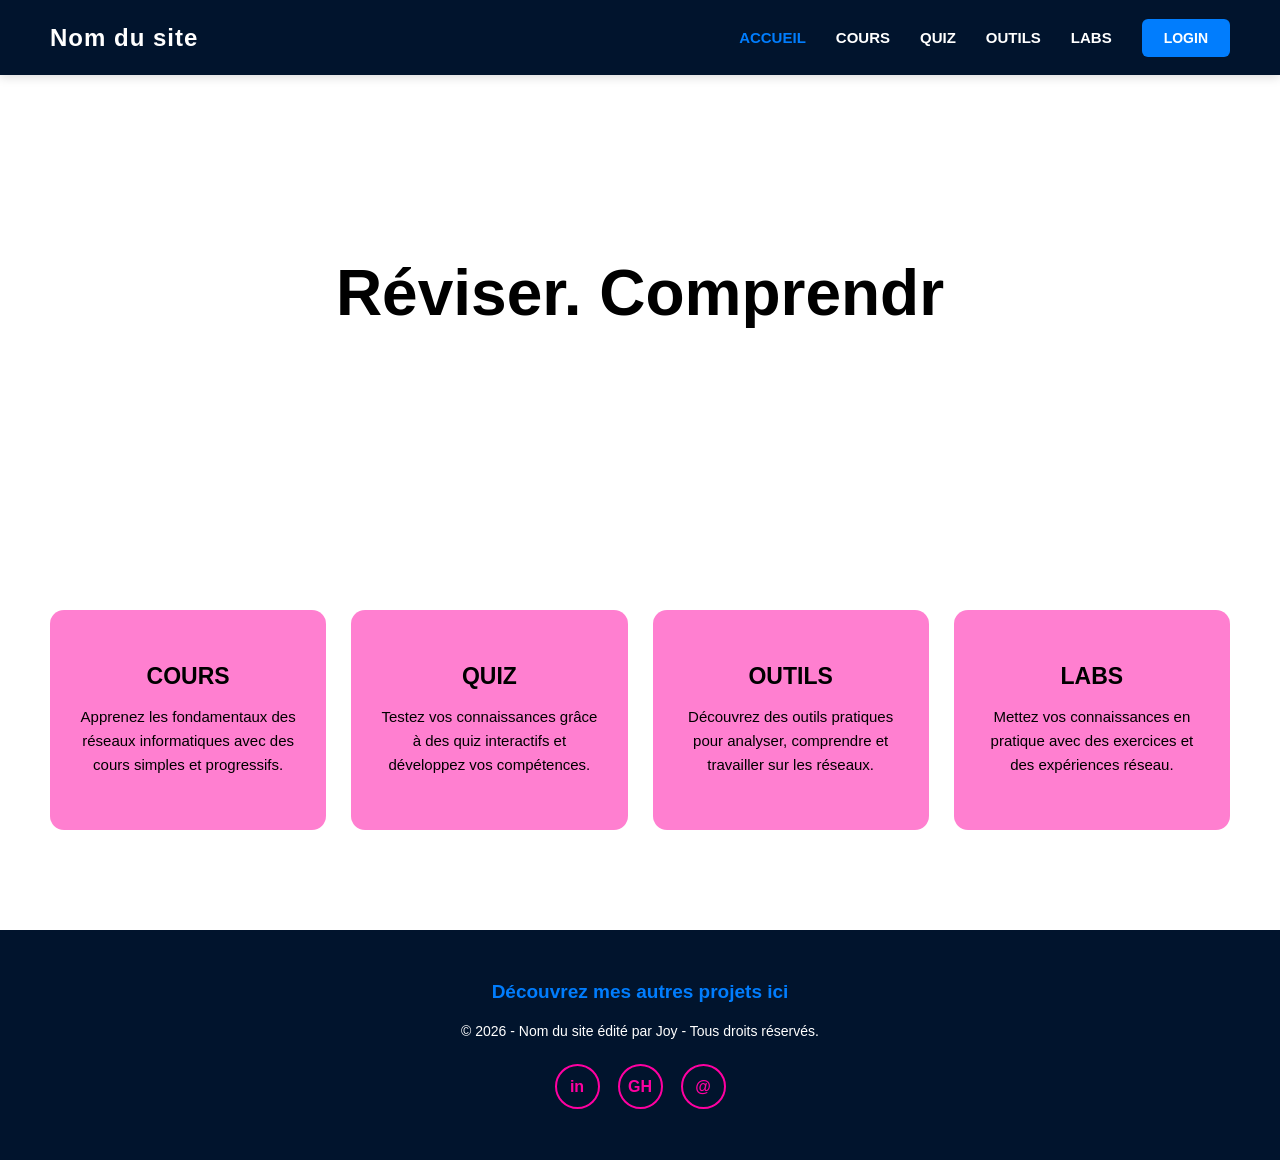
<file: index.html>
<!DOCTYPE html> <!-- Définit le document comme étant un document HTML5. -->
<html lang="fr"> <!-- Définit la langue principale du site en français. -->
<head> <!-- Contient les informations techniques de la page. -->
    <meta charset="UTF-8"> <!-- Permet d'utiliser les caractères accentués et spéciaux. -->
    <meta name="viewport" content="width=device-width, initial-scale=1.0"> <!-- Rend le site adapté aux écrans mobiles. -->
    <meta name="description" content="Réviser, comprendre et maîtriser les réseaux informatiques."> <!-- Décrit le contenu du site pour les moteurs de recherche. -->
    <title>Nom du site - Accueil</title> <!-- Définit le titre affiché dans l'onglet du navigateur. -->
    <link rel="stylesheet" href="style.css"> <!-- Charge la feuille de style CSS commune à toutes les pages. -->
</head> <!-- Ferme la section head. -->
<body> <!-- Contient tout le contenu visible de la page. -->

    <header class="navbar"> <!-- Crée la barre de navigation fixe du site. -->
        <a href="index.html" class="logo">Nom du site</a> <!-- Affiche le logo et permet de revenir à l'accueil. -->
        <nav class="nav-links" aria-label="Navigation principale"> <!-- Contient les liens principaux du site. -->
            <a href="index.html" class="nav-link active">ACCUEIL</a> <!-- Crée le lien vers la page d'accueil et le rend actif. -->
            <a href="cours.html" class="nav-link">COURS</a> <!-- Crée le lien vers la page des cours. -->
            <a href="quiz.html" class="nav-link">QUIZ</a> <!-- Crée le lien vers la page des quiz. -->
            <a href="outils.html" class="nav-link">OUTILS</a> <!-- Crée le lien vers la page des outils. -->
            <a href="labs.html" class="nav-link">LABS</a> <!-- Crée le lien vers la page des labs. -->
            <a href="#" class="login-button">LOGIN</a> <!-- Crée le bouton de connexion. -->
        </nav> <!-- Ferme la navigation principale. -->
    </header> <!-- Ferme la barre de navigation. -->

    <main> <!-- Contient le contenu principal de la page. -->

        <section class="hero"> <!-- Crée la section principale de présentation. -->
            <h1 id="typing-title"></h1> <!-- Contient le titre qui sera écrit automatiquement par JavaScript. -->
            <p class="hero-subtitle">Des cours simples, des quiz interactifs et des outils pratiques pour vous aider à progresser en réseau informatique.</p> <!-- Affiche le sous-titre de présentation. -->
        </section> <!-- Ferme la section hero. -->

        <section class="cards-section"> <!-- Crée la section contenant les quatre cartes. -->
            <div class="cards-container"> <!-- Regroupe les quatre cartes dans un conteneur. -->

                <a href="cours.html" class="feature-card"> <!-- Rend la carte Cours entièrement cliquable. -->
                    <h2>COURS</h2> <!-- Affiche le titre de la carte Cours. -->
                    <p>Apprenez les fondamentaux des réseaux informatiques avec des cours simples et progressifs.</p> <!-- Décrit brièvement la page Cours. -->
                </a> <!-- Ferme la carte Cours. -->

                <a href="quiz.html" class="feature-card"> <!-- Rend la carte Quiz entièrement cliquable. -->
                    <h2>QUIZ</h2> <!-- Affiche le titre de la carte Quiz. -->
                    <p>Testez vos connaissances grâce à des quiz interactifs et développez vos compétences.</p> <!-- Décrit brièvement la page Quiz. -->
                </a> <!-- Ferme la carte Quiz. -->

                <a href="outils.html" class="feature-card"> <!-- Rend la carte Outils entièrement cliquable. -->
                    <h2>OUTILS</h2> <!-- Affiche le titre de la carte Outils. -->
                    <p>Découvrez des outils pratiques pour analyser, comprendre et travailler sur les réseaux.</p> <!-- Décrit brièvement la page Outils. -->
                </a> <!-- Ferme la carte Outils. -->

                <a href="labs.html" class="feature-card"> <!-- Rend la carte Labs entièrement cliquable. -->
                    <h2>LABS</h2> <!-- Affiche le titre de la carte Labs. -->
                    <p>Mettez vos connaissances en pratique avec des exercices et des expériences réseau.</p> <!-- Décrit brièvement la page Labs. -->
                </a> <!-- Ferme la carte Labs. -->

            </div> <!-- Ferme le conteneur des cartes. -->
        </section> <!-- Ferme la section des cartes. -->

    </main> <!-- Ferme le contenu principal. -->

    <footer class="footer"> <!-- Crée le pied de page du site. -->
        <a href="portfolio.html" class="portfolio-link">Découvrez mes autres projets ici</a> <!-- Crée le lien vers le portfolio. -->
        <p>&copy; 2026 - Nom du site édité par Joy - Tous droits réservés.</p> <!-- Affiche le copyright du site. -->

        <div class="social-links"> <!-- Regroupe les trois liens vers les réseaux sociaux. -->
            <a href="https://www.linkedin.com/" target="_blank" rel="noopener noreferrer" aria-label="LinkedIn">in</a> <!-- Crée le lien vers LinkedIn dans un nouvel onglet. -->
            <a href="https://github.com/" target="_blank" rel="noopener noreferrer" aria-label="GitHub">GH</a> <!-- Crée le lien vers GitHub dans un nouvel onglet. -->
            <a href="mailto:votre-adresse@gmail.com" aria-label="Gmail">@</a> <!-- Crée un lien permettant d'ouvrir la messagerie Gmail. -->
        </div> <!-- Ferme le groupe des liens sociaux. -->
    </footer> <!-- Ferme le pied de page. -->

    <script src="script.js"></script> <!-- Charge le fichier JavaScript du site. -->
</body> <!-- Ferme le corps de la page. -->
</html> <!-- Ferme le document HTML. -->
</file>
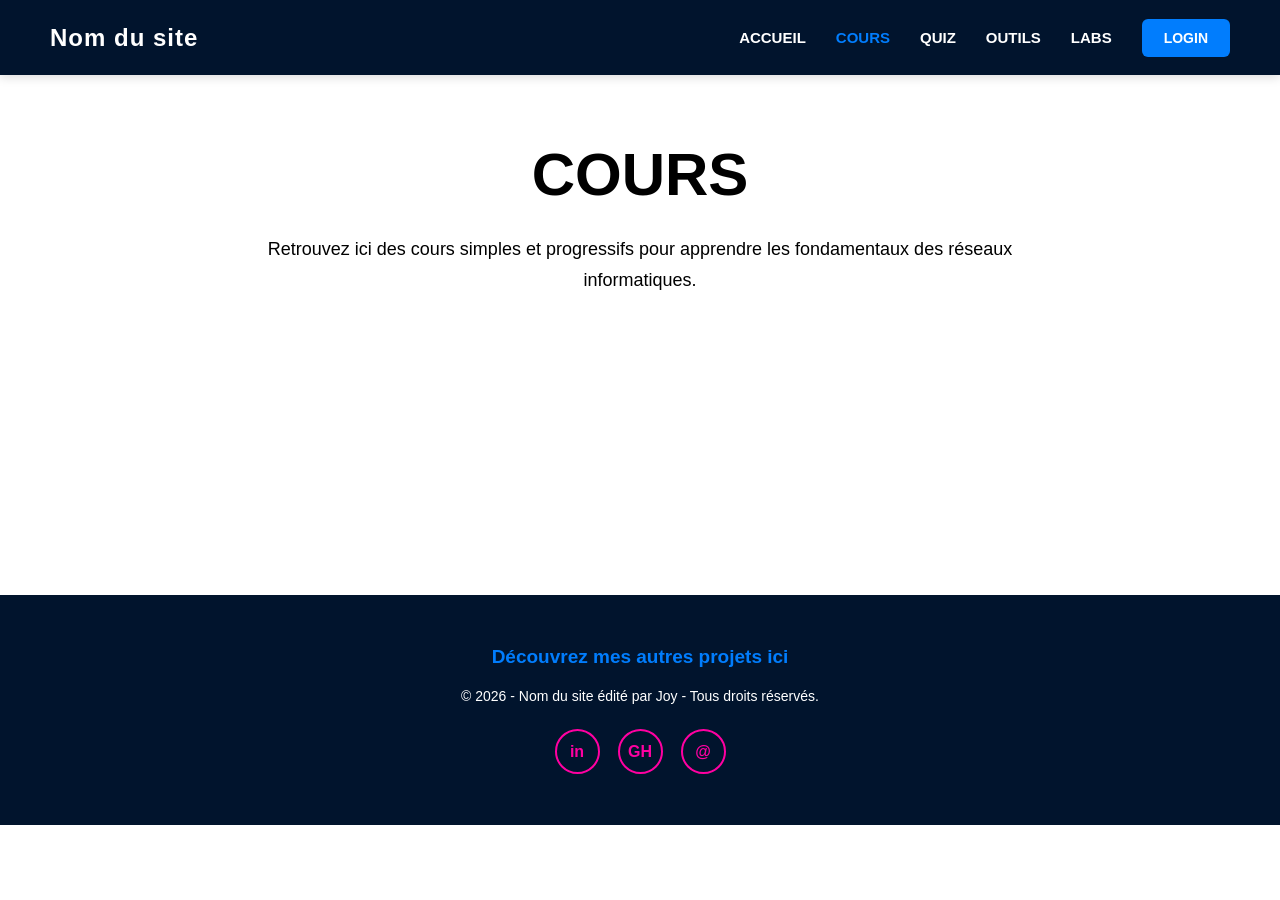
<file: cours.html>
<!DOCTYPE html> <!-- Définit le document comme étant un document HTML5. -->
<html lang="fr"> <!-- Définit le français comme langue du document. -->
<head> <!-- Contient les informations techniques de la page. -->
    <meta charset="UTF-8"> <!-- Permet l'utilisation des caractères accentués. -->
    <meta name="viewport" content="width=device-width, initial-scale=1.0"> <!-- Rend la page responsive. -->
    <title>Nom du site - Cours</title> <!-- Définit le titre de l'onglet. -->
    <link rel="stylesheet" href="style.css"> <!-- Charge les styles communs du site. -->
</head> <!-- Ferme la section head. -->
<body> <!-- Commence le contenu visible. -->

    <header class="navbar"> <!-- Crée la navigation fixe. -->
        <a href="index.html" class="logo">Nom du site</a> <!-- Affiche le nom du site. -->
        <nav class="nav-links" aria-label="Navigation principale"> <!-- Contient les liens de navigation. -->
            <a href="index.html" class="nav-link">ACCUEIL</a> <!-- Lien vers l'accueil. -->
            <a href="cours.html" class="nav-link active">COURS</a> <!-- Lien vers les cours et page active. -->
            <a href="quiz.html" class="nav-link">QUIZ</a> <!-- Lien vers les quiz. -->
            <a href="outils.html" class="nav-link">OUTILS</a> <!-- Lien vers les outils. -->
            <a href="labs.html" class="nav-link">LABS</a> <!-- Lien vers les labs. -->
            <a href="#" class="login-button">LOGIN</a> <!-- Bouton de connexion. -->
        </nav> <!-- Ferme la navigation. -->
    </header> <!-- Ferme la navigation fixe. -->

    <main class="page-content"> <!-- Crée le contenu principal de la page Cours. -->
        <h1>COURS</h1> <!-- Affiche le titre de la page. -->
        <p>Retrouvez ici des cours simples et progressifs pour apprendre les fondamentaux des réseaux informatiques.</p> <!-- Présente la page des cours. -->
    </main> <!-- Ferme le contenu principal. -->

    <footer class="footer"> <!-- Crée le pied de page. -->
        <a href="portfolio.html" class="portfolio-link">Découvrez mes autres projets ici</a> <!-- Lien vers le portfolio. -->
        <p>&copy; 2026 - Nom du site édité par Joy - Tous droits réservés.</p> <!-- Affiche le copyright. -->
        <div class="social-links"> <!-- Regroupe les réseaux sociaux. -->
            <a href="https://www.linkedin.com/" target="_blank" rel="noopener noreferrer" aria-label="LinkedIn">in</a> <!-- Lien LinkedIn. -->
            <a href="https://github.com/" target="_blank" rel="noopener noreferrer" aria-label="GitHub">GH</a> <!-- Lien GitHub. -->
            <a href="mailto:votre-adresse@gmail.com" aria-label="Gmail">@</a> <!-- Lien Gmail. -->
        </div> <!-- Ferme les réseaux sociaux. -->
    </footer> <!-- Ferme le footer. -->

    <script src="script.js"></script> <!-- Charge le JavaScript commun. -->
</body> <!-- Ferme le body. -->
</html> <!-- Ferme le document. -->
</file>
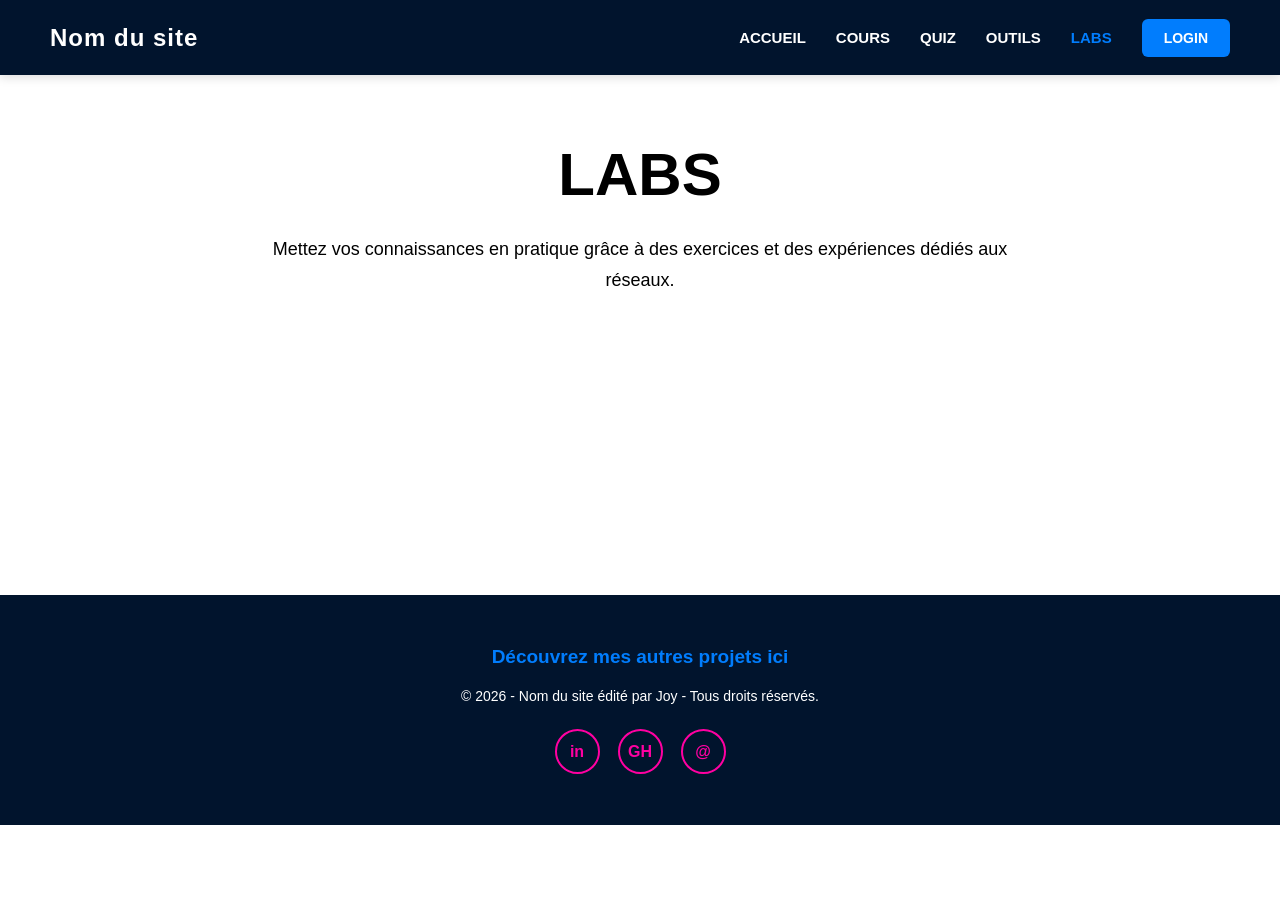
<file: labs.html>
<!DOCTYPE html> <!-- Définit le document comme HTML5. -->
<html lang="fr"> <!-- Définit le français comme langue du document. -->
<head> <!-- Commence les informations techniques. -->
    <meta charset="UTF-8"> <!-- Active l'encodage UTF-8. -->
    <meta name="viewport" content="width=device-width, initial-scale=1.0"> <!-- Rend la page responsive. -->
    <title>Nom du site - Labs</title> <!-- Définit le titre de l'onglet. -->
    <link rel="stylesheet" href="style.css"> <!-- Charge le fichier CSS. -->
</head> <!-- Ferme head. -->
<body> <!-- Commence le contenu visible. -->

    <header class="navbar"> <!-- Crée la navigation fixe. -->
        <a href="index.html" class="logo">Nom du site</a> <!-- Affiche le logo du site. -->
        <nav class="nav-links" aria-label="Navigation principale"> <!-- Contient les liens de navigation. -->
            <a href="index.html" class="nav-link">ACCUEIL</a> <!-- Lien vers l'accueil. -->
            <a href="cours.html" class="nav-link">COURS</a> <!-- Lien vers les cours. -->
            <a href="quiz.html" class="nav-link">QUIZ</a> <!-- Lien vers les quiz. -->
            <a href="outils.html" class="nav-link">OUTILS</a> <!-- Lien vers les outils. -->
            <a href="labs.html" class="nav-link active">LABS</a> <!-- Lien vers les labs et page active. -->
            <a href="#" class="login-button">LOGIN</a> <!-- Bouton de connexion. -->
        </nav> <!-- Ferme la navigation. -->
    </header> <!-- Ferme le header. -->

    <main class="page-content"> <!-- Crée le contenu principal. -->
        <h1>LABS</h1> <!-- Affiche le titre de la page Labs. -->
        <p>Mettez vos connaissances en pratique grâce à des exercices et des expériences dédiés aux réseaux.</p> <!-- Présente la page Labs. -->
    </main> <!-- Ferme le contenu principal. -->

    <footer class="footer"> <!-- Crée le footer. -->
        <a href="portfolio.html" class="portfolio-link">Découvrez mes autres projets ici</a> <!-- Crée le lien vers le portfolio. -->
        <p>&copy; 2026 - Nom du site édité par Joy - Tous droits réservés.</p> <!-- Affiche le copyright. -->
        <div class="social-links"> <!-- Regroupe les réseaux sociaux. -->
            <a href="https://www.linkedin.com/" target="_blank" rel="noopener noreferrer" aria-label="LinkedIn">in</a> <!-- Lien LinkedIn. -->
            <a href="https://github.com/" target="_blank" rel="noopener noreferrer" aria-label="GitHub">GH</a> <!-- Lien GitHub. -->
            <a href="mailto:votre-adresse@gmail.com" aria-label="Gmail">@</a> <!-- Lien Gmail. -->
        </div> <!-- Ferme les réseaux sociaux. -->
    </footer> <!-- Ferme le footer. -->

    <script src="script.js"></script> <!-- Charge le JavaScript. -->
</body> <!-- Ferme body. -->
</html> <!-- Ferme le document HTML. -->
</file>
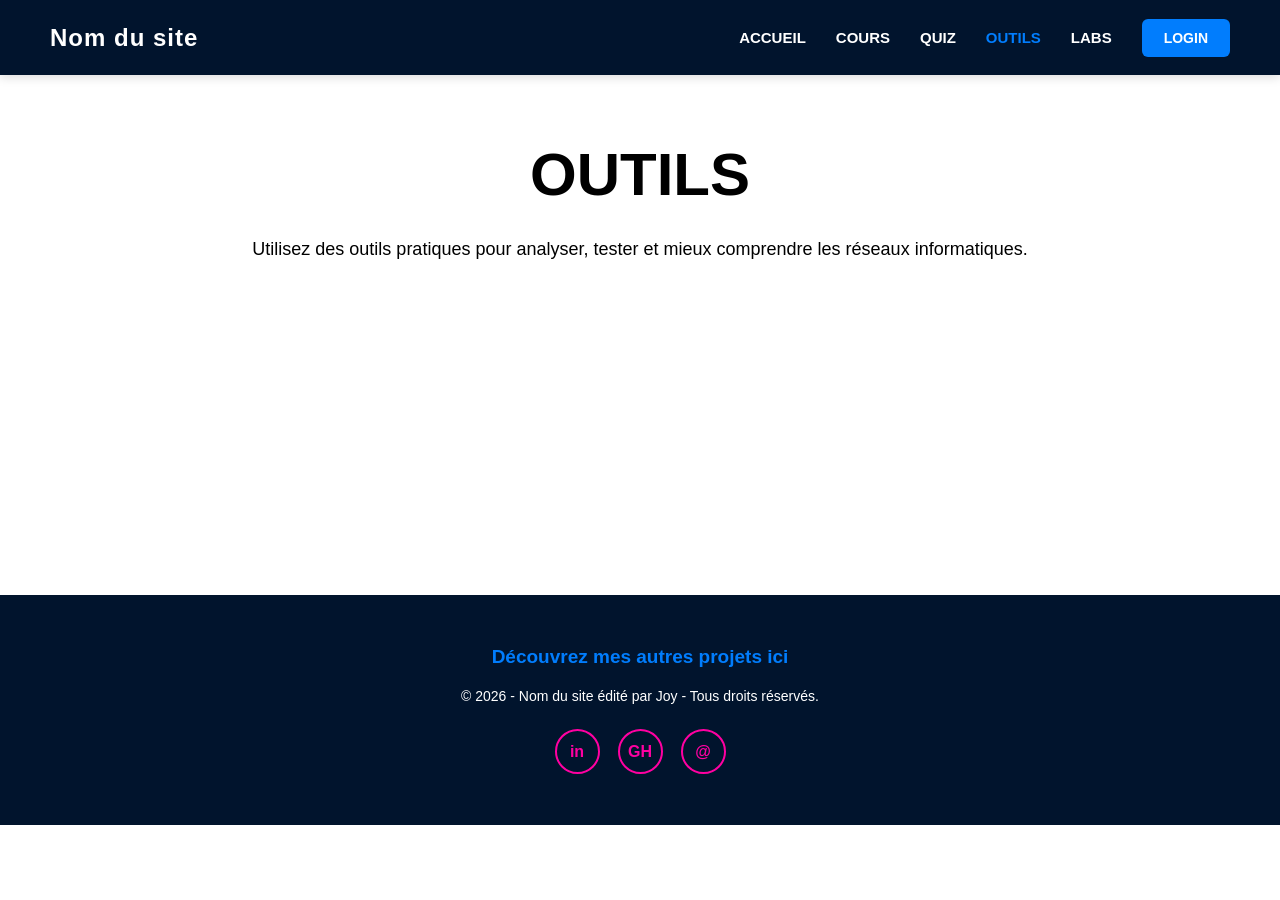
<file: outils.html>
<!DOCTYPE html> <!-- Définit le document comme HTML5. -->
<html lang="fr"> <!-- Définit le français comme langue du document. -->
<head> <!-- Commence les informations techniques. -->
    <meta charset="UTF-8"> <!-- Active l'encodage UTF-8. -->
    <meta name="viewport" content="width=device-width, initial-scale=1.0"> <!-- Rend la page responsive. -->
    <title>Nom du site - Outils</title> <!-- Définit le titre de l'onglet. -->
    <link rel="stylesheet" href="style.css"> <!-- Charge le fichier CSS. -->
</head> <!-- Ferme head. -->
<body> <!-- Commence le contenu visible. -->

    <header class="navbar"> <!-- Crée la navigation fixe. -->
        <a href="index.html" class="logo">Nom du site</a> <!-- Affiche le logo du site. -->
        <nav class="nav-links" aria-label="Navigation principale"> <!-- Contient les liens de navigation. -->
            <a href="index.html" class="nav-link">ACCUEIL</a> <!-- Lien vers l'accueil. -->
            <a href="cours.html" class="nav-link">COURS</a> <!-- Lien vers les cours. -->
            <a href="quiz.html" class="nav-link">QUIZ</a> <!-- Lien vers les quiz. -->
            <a href="outils.html" class="nav-link active">OUTILS</a> <!-- Lien vers les outils et page active. -->
            <a href="labs.html" class="nav-link">LABS</a> <!-- Lien vers les labs. -->
            <a href="#" class="login-button">LOGIN</a> <!-- Bouton de connexion. -->
        </nav> <!-- Ferme la navigation. -->
    </header> <!-- Ferme le header. -->

    <main class="page-content"> <!-- Crée le contenu principal. -->
        <h1>OUTILS</h1> <!-- Affiche le titre de la page Outils. -->
        <p>Utilisez des outils pratiques pour analyser, tester et mieux comprendre les réseaux informatiques.</p> <!-- Présente la page Outils. -->
    </main> <!-- Ferme le contenu principal. -->

    <footer class="footer"> <!-- Crée le footer. -->
        <a href="portfolio.html" class="portfolio-link">Découvrez mes autres projets ici</a> <!-- Crée le lien vers le portfolio. -->
        <p>&copy; 2026 - Nom du site édité par Joy - Tous droits réservés.</p> <!-- Affiche le copyright. -->
        <div class="social-links"> <!-- Regroupe les réseaux sociaux. -->
            <a href="https://www.linkedin.com/" target="_blank" rel="noopener noreferrer" aria-label="LinkedIn">in</a> <!-- Lien LinkedIn. -->
            <a href="https://github.com/" target="_blank" rel="noopener noreferrer" aria-label="GitHub">GH</a> <!-- Lien GitHub. -->
            <a href="mailto:votre-adresse@gmail.com" aria-label="Gmail">@</a> <!-- Lien Gmail. -->
        </div> <!-- Ferme les réseaux sociaux. -->
    </footer> <!-- Ferme le footer. -->

    <script src="script.js"></script> <!-- Charge le JavaScript. -->
</body> <!-- Ferme body. -->
</html> <!-- Ferme le document. -->
</file>
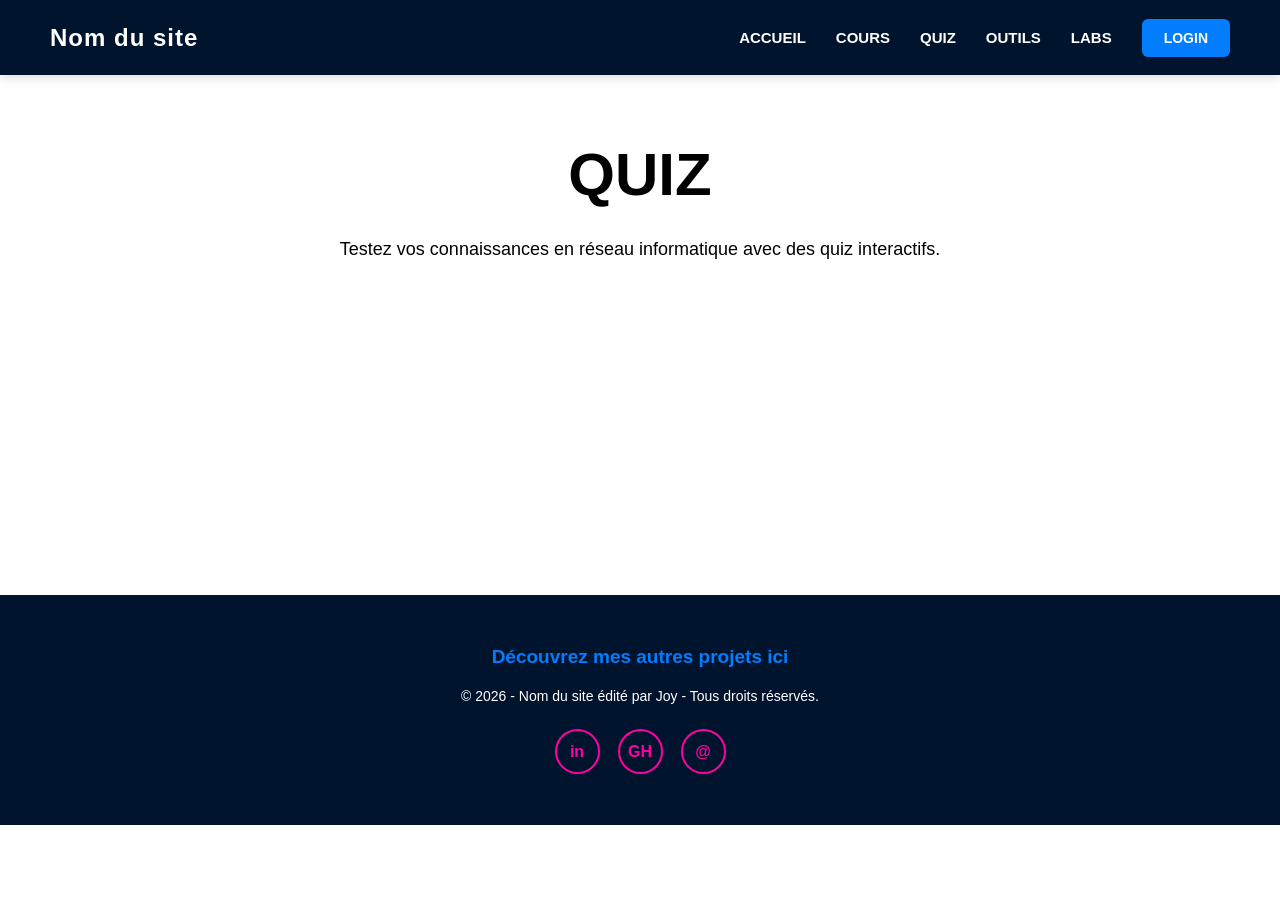
<file: quizz.html>
<!DOCTYPE html> <!-- Définit le document comme HTML5. -->
<html lang="fr"> <!-- Définit le français comme langue du document. -->
<head> <!-- Commence les informations techniques. -->
    <meta charset="UTF-8"> <!-- Active l'encodage UTF-8. -->
    <meta name="viewport" content="width=device-width, initial-scale=1.0"> <!-- Rend la page responsive. -->
    <title>Nom du site - Quiz</title> <!-- Définit le titre de l'onglet. -->
    <link rel="stylesheet" href="style.css"> <!-- Charge le fichier CSS. -->
</head> <!-- Ferme head. -->
<body> <!-- Commence le contenu visible. -->

    <header class="navbar"> <!-- Crée la navigation fixe. -->
        <a href="index.html" class="logo">Nom du site</a> <!-- Affiche le logo du site. -->
        <nav class="nav-links" aria-label="Navigation principale"> <!-- Contient les liens de navigation. -->
            <a href="index.html" class="nav-link">ACCUEIL</a> <!-- Lien vers l'accueil. -->
            <a href="cours.html" class="nav-link">COURS</a> <!-- Lien vers les cours. -->
            <a href="quiz.html" class="nav-link active">QUIZ</a> <!-- Lien vers les quiz et page active. -->
            <a href="outils.html" class="nav-link">OUTILS</a> <!-- Lien vers les outils. -->
            <a href="labs.html" class="nav-link">LABS</a> <!-- Lien vers les labs. -->
            <a href="#" class="login-button">LOGIN</a> <!-- Bouton de connexion. -->
        </nav> <!-- Ferme la navigation. -->
    </header> <!-- Ferme le header. -->

    <main class="page-content"> <!-- Crée le contenu principal. -->
        <h1>QUIZ</h1> <!-- Affiche le titre de la page Quiz. -->
        <p>Testez vos connaissances en réseau informatique avec des quiz interactifs.</p> <!-- Présente la page Quiz. -->
    </main> <!-- Ferme le contenu principal. -->

    <footer class="footer"> <!-- Crée le footer. -->
        <a href="portfolio.html" class="portfolio-link">Découvrez mes autres projets ici</a> <!-- Crée le lien vers le portfolio. -->
        <p>&copy; 2026 - Nom du site édité par Joy - Tous droits réservés.</p> <!-- Affiche le copyright. -->
        <div class="social-links"> <!-- Regroupe les réseaux sociaux. -->
            <a href="https://www.linkedin.com/" target="_blank" rel="noopener noreferrer" aria-label="LinkedIn">in</a> <!-- Lien LinkedIn. -->
            <a href="https://github.com/" target="_blank" rel="noopener noreferrer" aria-label="GitHub">GH</a> <!-- Lien GitHub. -->
            <a href="mailto:votre-adresse@gmail.com" aria-label="Gmail">@</a> <!-- Lien Gmail. -->
        </div> <!-- Ferme les réseaux sociaux. -->
    </footer> <!-- Ferme le footer. -->

    <script src="script.js"></script> <!-- Charge le JavaScript. -->
</body> <!-- Ferme body. -->
</html> <!-- Ferme le document HTML. -->
</file>
<file: style.css>
* { /* Sélectionne tous les éléments de la page. */
    margin: 0; /* Supprime les marges par défaut des éléments. */
    padding: 0; /* Supprime les espacements internes par défaut. */
    box-sizing: border-box; /* Inclut les bordures et espacements dans les dimensions des éléments. */
} /* Ferme la règle universelle. */

html { /* Sélectionne l'élément racine du document. */
    scroll-behavior: smooth; /* Rend les déplacements vers les différentes sections plus fluides. */
} /* Ferme la règle html. */

body { /* Définit les propriétés générales du corps du site. */
    font-family: Arial, Helvetica, sans-serif; /* Définit une police moderne et lisible. */
    background-color: #FFFFFF; /* Définit le fond principal en blanc. */
    color: #000000; /* Définit la couleur générale du texte en noir. */
    min-height: 100vh; /* Permet au contenu de prendre au minimum toute la hauteur de l'écran. */
} /* Ferme la règle body. */

.navbar { /* Définit la barre de navigation. */
    position: fixed; /* Maintient la barre visible même lorsque l'utilisateur fait défiler la page. */
    top: 0; /* Place la barre tout en haut de la fenêtre. */
    left: 0; /* Aligne la barre sur le bord gauche. */
    width: 100%; /* Donne à la barre toute la largeur de l'écran. */
    height: 75px; /* Définit la hauteur de la barre de navigation. */
    background-color: #01142D; /* Définit le fond bleu très foncé demandé. */
    display: flex; /* Utilise Flexbox pour organiser le logo et les liens. */
    align-items: center; /* Centre verticalement les éléments de la barre. */
    justify-content: space-between; /* Place le logo à gauche et les liens à droite. */
    padding: 0 50px; /* Ajoute un espace horizontal à l'intérieur de la barre. */
    z-index: 1000; /* Place la navigation au-dessus des autres éléments. */
    box-shadow: 0 2px 10px rgba(0, 0, 0, 0.15); /* Ajoute une légère ombre sous la navigation. */
} /* Ferme la règle navbar. */

.logo { /* Définit l'apparence du nom du site. */
    color: #FFFFFF; /* Rend le logo blanc. */
    text-decoration: none; /* Supprime le soulignement du lien. */
    font-size: 24px; /* Définit la taille du logo. */
    font-weight: 700; /* Rend le logo épais. */
    letter-spacing: 1px; /* Ajoute légèrement de l'espace entre les lettres. */
} /* Ferme la règle logo. */

.nav-links { /* Définit le conteneur des liens de navigation. */
    display: flex; /* Aligne les liens horizontalement. */
    align-items: center; /* Centre les liens verticalement. */
    gap: 30px; /* Ajoute un espace entre les différents liens. */
} /* Ferme la règle nav-links. */

.nav-link { /* Définit les liens classiques de navigation. */
    color: #FFFFFF; /* Définit les liens en blanc. */
    text-decoration: none; /* Supprime le soulignement des liens. */
    font-size: 15px; /* Définit la taille du texte des liens. */
    font-weight: 600; /* Rend les liens légèrement épais. */
    transition: color 0.25s ease; /* Anime progressivement le changement de couleur. */
} /* Ferme la règle nav-link. */

.nav-link:hover { /* Définit l'apparence d'un lien lorsque la souris passe dessus. */
    color: #017DFD; /* Colore le lien en bleu lorsqu'il est survolé. */
} /* Ferme la règle nav-link:hover. */

.nav-link.active { /* Définit l'apparence de la page actuellement sélectionnée. */
    color: #017DFD; /* Colore le lien actif en bleu. */
} /* Ferme la règle nav-link.active. */

.login-button { /* Définit le bouton Login. */
    background-color: #017DFD; /* Donne au bouton la couleur bleue demandée. */
    color: #FFFFFF; /* Rend le texte du bouton blanc. */
    text-decoration: none; /* Supprime le soulignement du lien. */
    padding: 11px 22px; /* Ajoute de l'espace autour du texte du bouton. */
    border-radius: 6px; /* Arrondit légèrement les coins du bouton. */
    font-size: 14px; /* Définit la taille du texte du bouton. */
    font-weight: 700; /* Rend le texte du bouton épais. */
    transition: transform 0.2s ease, background-color 0.2s ease; /* Anime les changements du bouton. */
} /* Ferme la règle login-button. */

.login-button:hover { /* Définit l'apparence du bouton Login au survol. */
    background-color: #0069D9; /* Assombrit légèrement le bouton au survol. */
    transform: translateY(-2px); /* Déplace légèrement le bouton vers le haut au survol. */
} /* Ferme la règle login-button:hover. */

main { /* Définit le contenu principal de la page. */
    padding-top: 75px; /* Empêche le contenu de passer derrière la barre de navigation fixe. */
} /* Ferme la règle main. */

.hero { /* Définit la section principale d'accueil. */
    min-height: 55vh; /* Donne une hauteur minimale importante à la section. */
    display: flex; /* Utilise Flexbox pour positionner le contenu. */
    flex-direction: column; /* Place le titre et le sous-titre verticalement. */
    justify-content: center; /* Centre le contenu verticalement. */
    align-items: center; /* Centre le contenu horizontalement. */
    text-align: center; /* Centre le texte. */
    padding: 80px 25px 50px; /* Ajoute des espaces autour du contenu. */
} /* Ferme la règle hero. */

.hero h1 { /* Définit le titre principal. */
    color: #000000; /* Définit le titre en noir. */
    font-size: clamp(32px, 5vw, 64px); /* Rend la taille du titre responsive selon la taille de l'écran. */
    font-weight: 800; /* Rend le titre très visible. */
    line-height: 1.15; /* Définit l'espace vertical entre les lignes du titre. */
    min-height: 75px; /* Réserve une hauteur pendant l'animation de frappe. */
} /* Ferme la règle hero h1. */

.hero-subtitle { /* Définit le sous-titre de la page d'accueil. */
    max-width: 800px; /* Limite la largeur du paragraphe. */
    margin-top: 25px; /* Ajoute un espace entre le titre et le sous-titre. */
    color: #FFFFFF; /* Utilise exactement la couleur demandée pour le sous-titre. */
    font-size: 18px; /* Définit la taille du sous-titre. */
    line-height: 1.7; /* Améliore la lisibilité du texte. */
} /* Ferme la règle hero-subtitle. */

.cards-section { /* Définit la section des cartes. */
    padding: 40px 50px 100px; /* Ajoute de l'espace autour des cartes. */
} /* Ferme la règle cards-section. */

.cards-container { /* Définit le conteneur des cartes. */
    max-width: 1200px; /* Limite la largeur maximale des cartes. */
    margin: 0 auto; /* Centre le conteneur horizontalement. */
    display: grid; /* Utilise CSS Grid pour organiser les cartes. */
    grid-template-columns: repeat(4, 1fr); /* Crée quatre colonnes de largeur identique. */
    gap: 25px; /* Ajoute un espace entre les cartes. */
} /* Ferme la règle cards-container. */

.feature-card { /* Définit l'apparence de chaque carte. */
    background-color: rgba(255, 0, 161, 0.5); /* Utilise le rose #FF00A1 avec une transparence de 50 %. */
    color: #000000; /* Définit la couleur du texte des cartes. */
    text-decoration: none; /* Supprime le soulignement des cartes cliquables. */
    padding: 35px 25px; /* Ajoute de l'espace intérieur aux cartes. */
    min-height: 220px; /* Définit une hauteur minimale pour les cartes. */
    border-radius: 14px; /* Arrondit les coins des cartes. */
    display: flex; /* Utilise Flexbox pour organiser le contenu des cartes. */
    flex-direction: column; /* Place le titre au-dessus du texte. */
    justify-content: center; /* Centre verticalement le contenu. */
    text-align: center; /* Centre le contenu textuel. */
    transition: transform 0.25s ease, box-shadow 0.25s ease; /* Anime le déplacement et l'ombre au survol. */
} /* Ferme la règle feature-card. */

.feature-card:hover { /* Définit l'effet au survol d'une carte. */
    transform: translateY(-8px); /* Fait remonter la carte légèrement. */
    box-shadow: 0 15px 30px rgba(0, 0, 0, 0.15); /* Ajoute une ombre lors du survol. */
} /* Ferme la règle feature-card:hover. */

.feature-card h2 { /* Définit les titres des cartes. */
    margin-bottom: 15px; /* Ajoute un espace sous le titre. */
    font-size: 23px; /* Définit la taille du titre de la carte. */
} /* Ferme la règle feature-card h2. */

.feature-card p { /* Définit les paragraphes des cartes. */
    font-size: 15px; /* Définit la taille du texte des cartes. */
    line-height: 1.6; /* Améliore la lisibilité des descriptions. */
} /* Ferme la règle feature-card p. */

.footer { /* Définit le pied de page. */
    background-color: #01142D; /* Utilise le même bleu foncé que la navigation. */
    color: #FFFFFF; /* Définit le texte du footer en blanc. */
    min-height: 230px; /* Définit une hauteur minimale au footer. */
    display: flex; /* Utilise Flexbox pour organiser les éléments. */
    flex-direction: column; /* Place les éléments verticalement. */
    align-items: center; /* Centre les éléments horizontalement. */
    justify-content: center; /* Centre les éléments verticalement. */
    text-align: center; /* Centre les textes. */
    padding: 45px 20px; /* Ajoute de l'espace autour du contenu. */
} /* Ferme la règle footer. */

.portfolio-link { /* Définit le lien vers le portfolio. */
    color: #017DFD; /* Définit le lien en bleu. */
    text-decoration: none; /* Supprime le soulignement par défaut. */
    font-size: 19px; /* Définit la taille du texte du lien. */
    font-weight: 700; /* Rend le lien plus visible. */
    margin-bottom: 20px; /* Ajoute un espace sous le lien. */
} /* Ferme la règle portfolio-link. */

.portfolio-link:hover { /* Définit l'apparence du portfolio au survol. */
    text-decoration: underline; /* Ajoute un soulignement au survol. */
} /* Ferme la règle portfolio-link:hover. */

.footer p { /* Définit le paragraphe du footer. */
    color: #FFFFFF; /* Définit le texte du copyright en blanc. */
    font-size: 14px; /* Définit la taille du copyright. */
} /* Ferme la règle footer p. */

.social-links { /* Définit le conteneur des logos sociaux. */
    display: flex; /* Aligne les trois logos horizontalement. */
    gap: 18px; /* Ajoute un espace entre les logos. */
    margin-top: 25px; /* Ajoute un espace au-dessus des logos. */
} /* Ferme la règle social-links. */

.social-links a { /* Définit l'apparence des logos sociaux. */
    width: 45px; /* Définit la largeur de chaque logo. */
    height: 45px; /* Définit la hauteur de chaque logo. */
    border: 2px solid #FF00A1; /* Ajoute une bordure rose autour de chaque logo. */
    border-radius: 50%; /* Transforme chaque élément en cercle. */
    display: flex; /* Utilise Flexbox pour centrer le contenu. */
    align-items: center; /* Centre le contenu verticalement. */
    justify-content: center; /* Centre le contenu horizontalement. */
    color: #FF00A1; /* Définit la couleur du logo en rose. */
    text-decoration: none; /* Supprime le soulignement des liens. */
    font-weight: 800; /* Rend les symboles plus visibles. */
    transition: all 0.2s ease; /* Anime les changements au survol. */
} /* Ferme la règle social-links a. */

.social-links a:hover { /* Définit l'effet au survol des logos. */
    background-color: #FF00A1; /* Remplit le cercle en rose. */
    color: #01142D; /* Change la couleur du symbole. */
    transform: translateY(-3px); /* Déplace légèrement le logo vers le haut. */
} /* Ferme la règle social-links a:hover. */

.page-content { /* Définit les pages internes du site. */
    min-height: calc(100vh - 305px); /* Permet au footer de rester vers le bas de la page. */
    padding: 140px 30px 100px; /* Ajoute de l'espace sous la navigation et autour du contenu. */
    text-align: center; /* Centre le contenu des pages internes. */
} /* Ferme la règle page-content. */

.page-content h1 { /* Définit les titres des pages internes. */
    font-size: clamp(36px, 5vw, 60px); /* Rend le titre responsive. */
    color: #000000; /* Définit le titre en noir. */
    margin-bottom: 25px; /* Ajoute un espace sous le titre. */
} /* Ferme la règle page-content h1. */

.page-content p { /* Définit les paragraphes des pages internes. */
    max-width: 800px; /* Limite la largeur du texte. */
    margin: 0 auto; /* Centre le paragraphe. */
    font-size: 18px; /* Définit la taille du paragraphe. */
    line-height: 1.7; /* Améliore la lisibilité. */
} /* Ferme la règle page-content p. */

@media (max-width: 900px) { /* Commence les règles adaptées aux écrans moyens. */
    .navbar { /* Modifie la barre de navigation sur les écrans moyens. */
        padding: 0 25px; /* Réduit les marges horizontales. */
    } /* Ferme la règle navbar responsive. */

    .nav-links { /* Modifie le groupe des liens sur les écrans moyens. */
        gap: 15px; /* Réduit l'espace entre les liens. */
    } /* Ferme la règle nav-links responsive. */

    .nav-link { /* Modifie les liens sur les écrans moyens. */
        font-size: 13px; /* Réduit légèrement la taille des liens. */
    } /* Ferme la règle nav-link responsive. */

    .cards-container { /* Modifie la grille des cartes sur les écrans moyens. */
        grid-template-columns: repeat(2, 1fr); /* Passe de quatre à deux colonnes. */
    } /* Ferme la règle cards-container responsive. */
} /* Ferme la media query des écrans moyens. */

@media (max-width: 650px) { /* Commence les règles adaptées aux petits écrans. */
    .navbar { /* Modifie la navigation sur mobile. */
        height: auto; /* Permet à la navigation de s'adapter au contenu. */
        min-height: 75px; /* Maintient une hauteur minimale. */
        flex-direction: column; /* Place le logo et les liens sur plusieurs lignes. */
        justify-content: center; /* Centre les éléments verticalement. */
        gap: 15px; /* Ajoute un espace entre le logo et les liens. */
        padding: 15px; /* Ajoute un espace intérieur. */
    } /* Ferme la règle navbar mobile. */

    .nav-links { /* Modifie les liens de navigation sur mobile. */
        flex-wrap: wrap; /* Permet aux liens de passer à la ligne. */
        justify-content: center; /* Centre les liens. */
    } /* Ferme la règle nav-links mobile. */

    main { /* Modifie le contenu principal sur mobile. */
        padding-top: 125px; /* Réserve davantage d'espace pour la navigation sur plusieurs lignes. */
    } /* Ferme la règle main mobile. */

    .cards-section { /* Modifie la section des cartes sur mobile. */
        padding: 30px 20px 70px; /* Réduit les espaces autour des cartes. */
    } /* Ferme la règle cards-section mobile. */

    .cards-container { /* Modifie la grille sur mobile. */
        grid-template-columns: 1fr; /* Affiche une seule carte par ligne. */
    } /* Ferme la règle cards-container mobile. */

    .feature-card { /* Modifie les cartes sur mobile. */
        min-height: 190px; /* Réduit la hauteur minimale des cartes. */
    } /* Ferme la règle feature-card mobile. */
} /* Ferme la media query mobile. */
</file>
